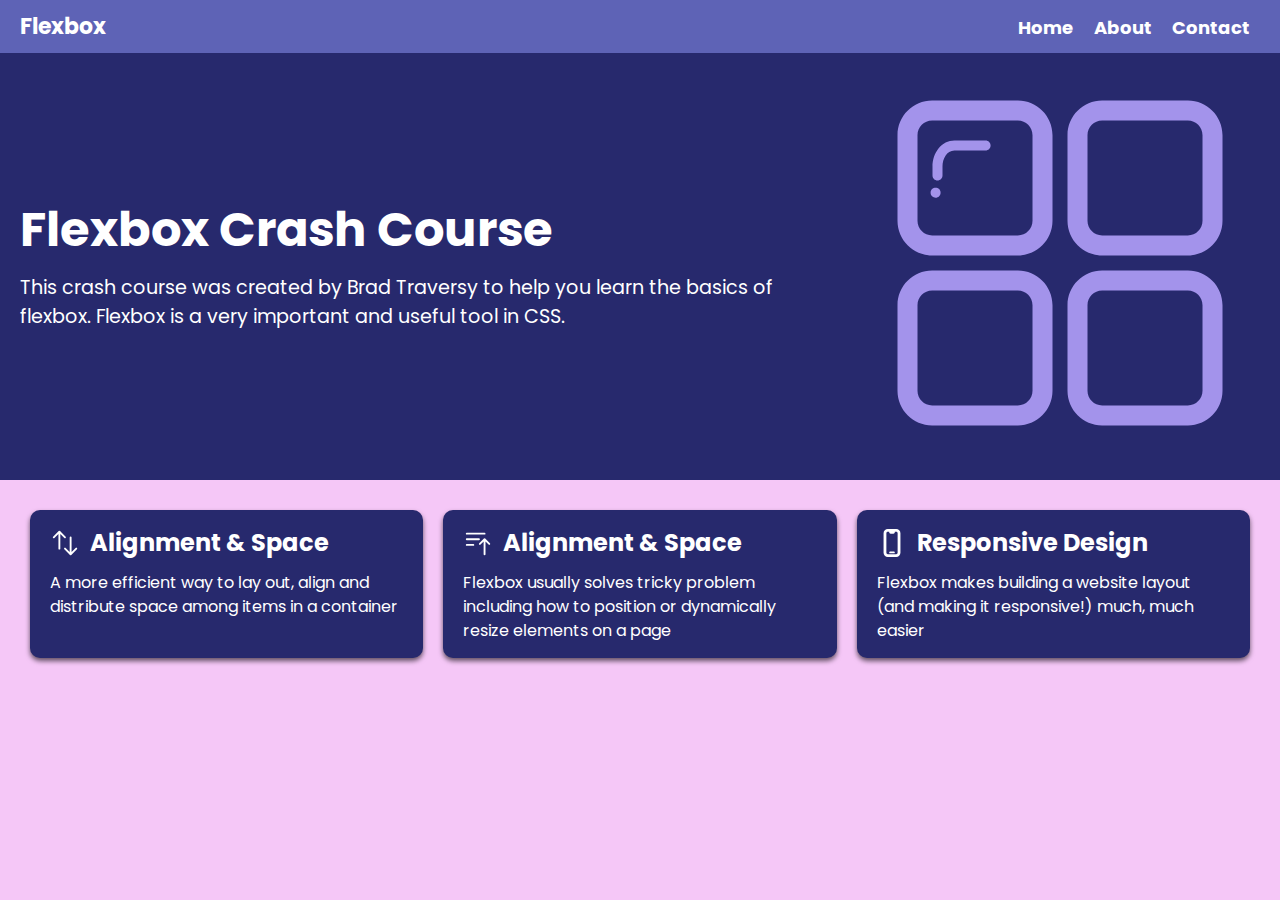
<file: index.html>
<!DOCTYPE html>
<html lang="en">
<head>
    <meta charset="UTF-8">
    <meta name="viewport" content="width=device-width, initial-scale=1.0">
    <link rel="stylesheet" href="style.css">
    <title>Document</title>
</head>
<body>
    <nav class="navbar">
        <div class="container">
            <div>Flexbox</div>
            <ul>
                <li><a href="#">Home</a></li>
                <li><a href="#">About</a></li>
                <li><a href="#">Contact</a></li>
            </ul>
        </div>
        <div class="hamburger">&#9776;</div>
        
    </nav>

    <header class="header">
        <div class="container hero-section">
            <div class="hero-section-left">
                <h1>Flexbox Crash Course</h1>
                <p>This crash course was created by Brad Traversy to help you learn the basics of flexbox. Flexbox is a very important and useful tool in CSS.</p>
            </div>

            <div>
                <img src="images/grid-svgrepo-com(1).svg" alt="grid layout icon">
            </div>
            
        </div>
    </header>

    <section class="boxes">
        <div class="container">
            <div class="box">
                <div class="box-title">
                    <svg xmlns="http://www.w3.org/2000/svg" viewBox="0 0 24 24" fill="currentColor" className="size-6">
                        <path fillRule="evenodd" d="M6.97 2.47a.75.75 0 0 1 1.06 0l4.5 4.5a.75.75 0 0 1-1.06 1.06L8.25 4.81V16.5a.75.75 0 0 1-1.5 0V4.81L3.53 8.03a.75.75 0 0 1-1.06-1.06l4.5-4.5Zm9.53 4.28a.75.75 0 0 1 .75.75v11.69l3.22-3.22a.75.75 0 1 1 1.06 1.06l-4.5 4.5a.75.75 0 0 1-1.06 0l-4.5-4.5a.75.75 0 1 1 1.06-1.06l3.22 3.22V7.5a.75.75 0 0 1 .75-.75Z" clipRule="evenodd" />
                    </svg>
                    <h2>Alignment & Space</h2>
                </div>
                
                <p>A more efficient way to lay out, align and distribute space among items in a container</p>
            </div>

            <div class="box">
                <div class="box-title">
                    <svg xmlns="http://www.w3.org/2000/svg" viewBox="0 0 24 24" fill="currentColor" class="size-6">
                        <path fill-rule="evenodd" d="M2.25 4.5A.75.75 0 0 1 3 3.75h14.25a.75.75 0 0 1 0 1.5H3a.75.75 0 0 1-.75-.75Zm14.47 3.97a.75.75 0 0 1 1.06 0l3.75 3.75a.75.75 0 1 1-1.06 1.06L18 10.81V21a.75.75 0 0 1-1.5 0V10.81l-2.47 2.47a.75.75 0 1 1-1.06-1.06l3.75-3.75ZM2.25 9A.75.75 0 0 1 3 8.25h9.75a.75.75 0 0 1 0 1.5H3A.75.75 0 0 1 2.25 9Zm0 4.5a.75.75 0 0 1 .75-.75h5.25a.75.75 0 0 1 0 1.5H3a.75.75 0 0 1-.75-.75Z" clip-rule="evenodd" />
                    </svg>
                    <h2>Alignment & Space</h2>
                </div>
                
                <p>Flexbox usually solves tricky problem including how to position or dynamically resize elements on a page</p>
            </div>

            <div class="box">
                <div class="box-title">
                    <svg xmlns="http://www.w3.org/2000/svg" viewBox="0 0 24 24" fill="currentColor" class="size-6">
                        <path d="M10.5 18.75a.75.75 0 0 0 0 1.5h3a.75.75 0 0 0 0-1.5h-3Z" />
                        <path fill-rule="evenodd" d="M8.625.75A3.375 3.375 0 0 0 5.25 4.125v15.75a3.375 3.375 0 0 0 3.375 3.375h6.75a3.375 3.375 0 0 0 3.375-3.375V4.125A3.375 3.375 0 0 0 15.375.75h-6.75ZM7.5 4.125C7.5 3.504 8.004 3 8.625 3H9.75v.375c0 .621.504 1.125 1.125 1.125h2.25c.621 0 1.125-.504 1.125-1.125V3h1.125c.621 0 1.125.504 1.125 1.125v15.75c0 .621-.504 1.125-1.125 1.125h-6.75A1.125 1.125 0 0 1 7.5 19.875V4.125Z" clip-rule="evenodd" />
                    </svg>
                    <h2>Responsive Design</h2>
                </div>

                <p>Flexbox makes building a website layout (and making it responsive!) much, much easier</p>
            </div>
        </div>
    </section>

    
    
</body> 
</html>
</file>
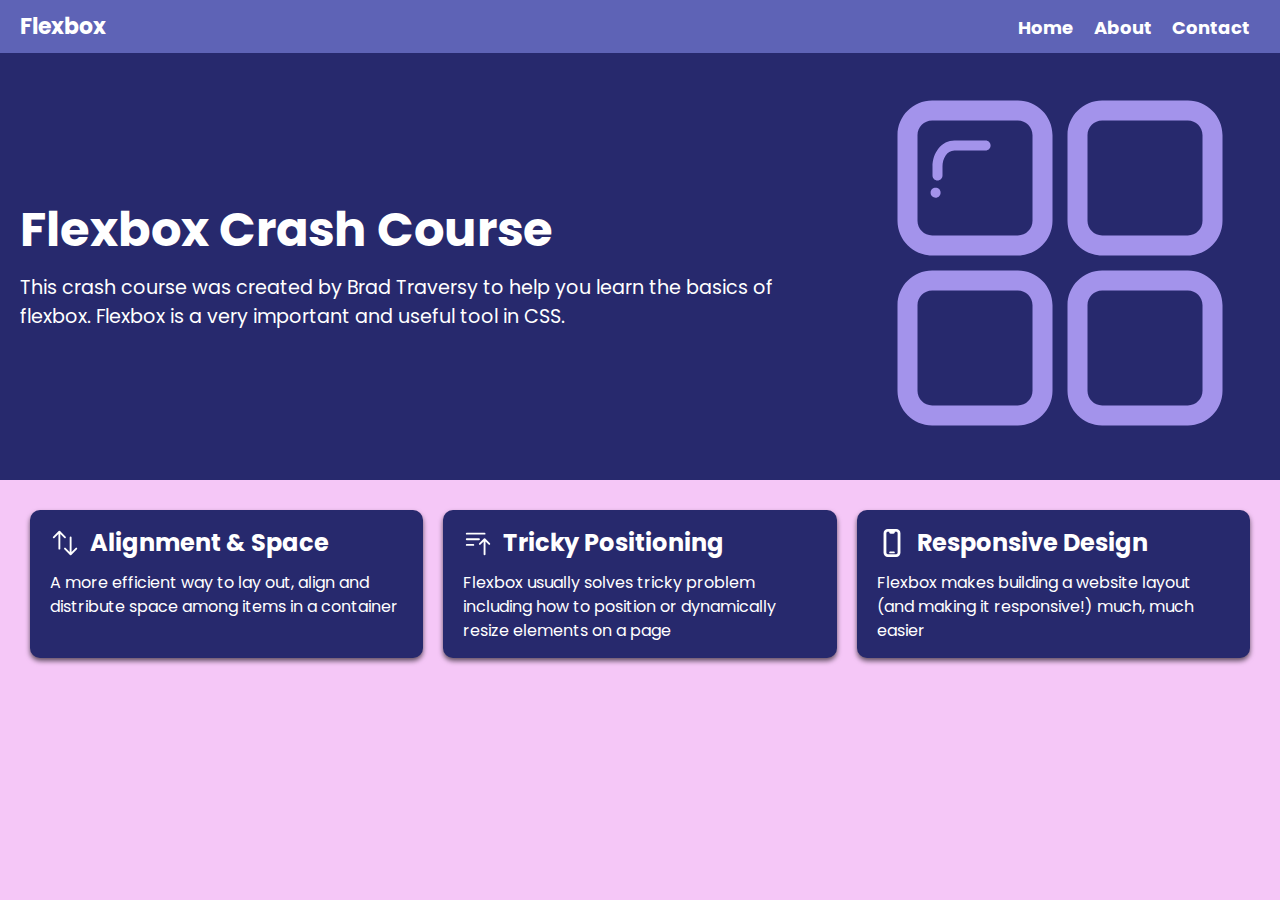
<file: flexbox-practice/index.html>
<!DOCTYPE html>
<html lang="en">
<head>
    <meta charset="UTF-8">
    <meta name="viewport" content="width=device-width, initial-scale=1.0">
    <link rel="stylesheet" href="style.css">
    <title>Document</title>
</head>
<body>
    <nav class="navbar">
        <div class="container">
            <div>Flexbox</div>
            <ul>
                <li><a href="#">Home</a></li>
                <li><a href="#">About</a></li>
                <li><a href="#">Contact</a></li>
            </ul>
        </div>
        <div class="hamburger">&#9776;</div>
        
    </nav>

    <header class="header">
        <div class="container hero-section">
            <div class="hero-section-left">
                <h1>Flexbox Crash Course</h1>
                <p>This crash course was created by Brad Traversy to help you learn the basics of flexbox. Flexbox is a very important and useful tool in CSS.</p>
            </div>

            <div>
                <img src="images/grid-svgrepo-com(1).svg" alt="grid layout icon">
            </div>
            
        </div>
    </header>

    <section class="boxes">
        <div class="container">
            <div class="box">
                <div class="box-title">
                    <svg xmlns="http://www.w3.org/2000/svg" viewBox="0 0 24 24" fill="currentColor" className="size-6">
                        <path fillRule="evenodd" d="M6.97 2.47a.75.75 0 0 1 1.06 0l4.5 4.5a.75.75 0 0 1-1.06 1.06L8.25 4.81V16.5a.75.75 0 0 1-1.5 0V4.81L3.53 8.03a.75.75 0 0 1-1.06-1.06l4.5-4.5Zm9.53 4.28a.75.75 0 0 1 .75.75v11.69l3.22-3.22a.75.75 0 1 1 1.06 1.06l-4.5 4.5a.75.75 0 0 1-1.06 0l-4.5-4.5a.75.75 0 1 1 1.06-1.06l3.22 3.22V7.5a.75.75 0 0 1 .75-.75Z" clipRule="evenodd" />
                    </svg>
                    <h2>Alignment & Space</h2>
                </div>
                
                <p>A more efficient way to lay out, align and distribute space among items in a container</p>
            </div>

            <div class="box">
                <div class="box-title">
                    <svg xmlns="http://www.w3.org/2000/svg" viewBox="0 0 24 24" fill="currentColor" class="size-6">
                        <path fill-rule="evenodd" d="M2.25 4.5A.75.75 0 0 1 3 3.75h14.25a.75.75 0 0 1 0 1.5H3a.75.75 0 0 1-.75-.75Zm14.47 3.97a.75.75 0 0 1 1.06 0l3.75 3.75a.75.75 0 1 1-1.06 1.06L18 10.81V21a.75.75 0 0 1-1.5 0V10.81l-2.47 2.47a.75.75 0 1 1-1.06-1.06l3.75-3.75ZM2.25 9A.75.75 0 0 1 3 8.25h9.75a.75.75 0 0 1 0 1.5H3A.75.75 0 0 1 2.25 9Zm0 4.5a.75.75 0 0 1 .75-.75h5.25a.75.75 0 0 1 0 1.5H3a.75.75 0 0 1-.75-.75Z" clip-rule="evenodd" />
                    </svg>
                    <h2>Tricky Positioning</h2>
                </div>
                
                <p>Flexbox usually solves tricky problem including how to position or dynamically resize elements on a page</p>
            </div>

            <div class="box">
                <div class="box-title">
                    <svg xmlns="http://www.w3.org/2000/svg" viewBox="0 0 24 24" fill="currentColor" class="size-6">
                        <path d="M10.5 18.75a.75.75 0 0 0 0 1.5h3a.75.75 0 0 0 0-1.5h-3Z" />
                        <path fill-rule="evenodd" d="M8.625.75A3.375 3.375 0 0 0 5.25 4.125v15.75a3.375 3.375 0 0 0 3.375 3.375h6.75a3.375 3.375 0 0 0 3.375-3.375V4.125A3.375 3.375 0 0 0 15.375.75h-6.75ZM7.5 4.125C7.5 3.504 8.004 3 8.625 3H9.75v.375c0 .621.504 1.125 1.125 1.125h2.25c.621 0 1.125-.504 1.125-1.125V3h1.125c.621 0 1.125.504 1.125 1.125v15.75c0 .621-.504 1.125-1.125 1.125h-6.75A1.125 1.125 0 0 1 7.5 19.875V4.125Z" clip-rule="evenodd" />
                    </svg>
                    <h2>Responsive Design</h2>
                </div>

                <p>Flexbox makes building a website layout (and making it responsive!) much, much easier</p>
            </div>
        </div>
    </section>

    
    
</body> 
</html>
</file>
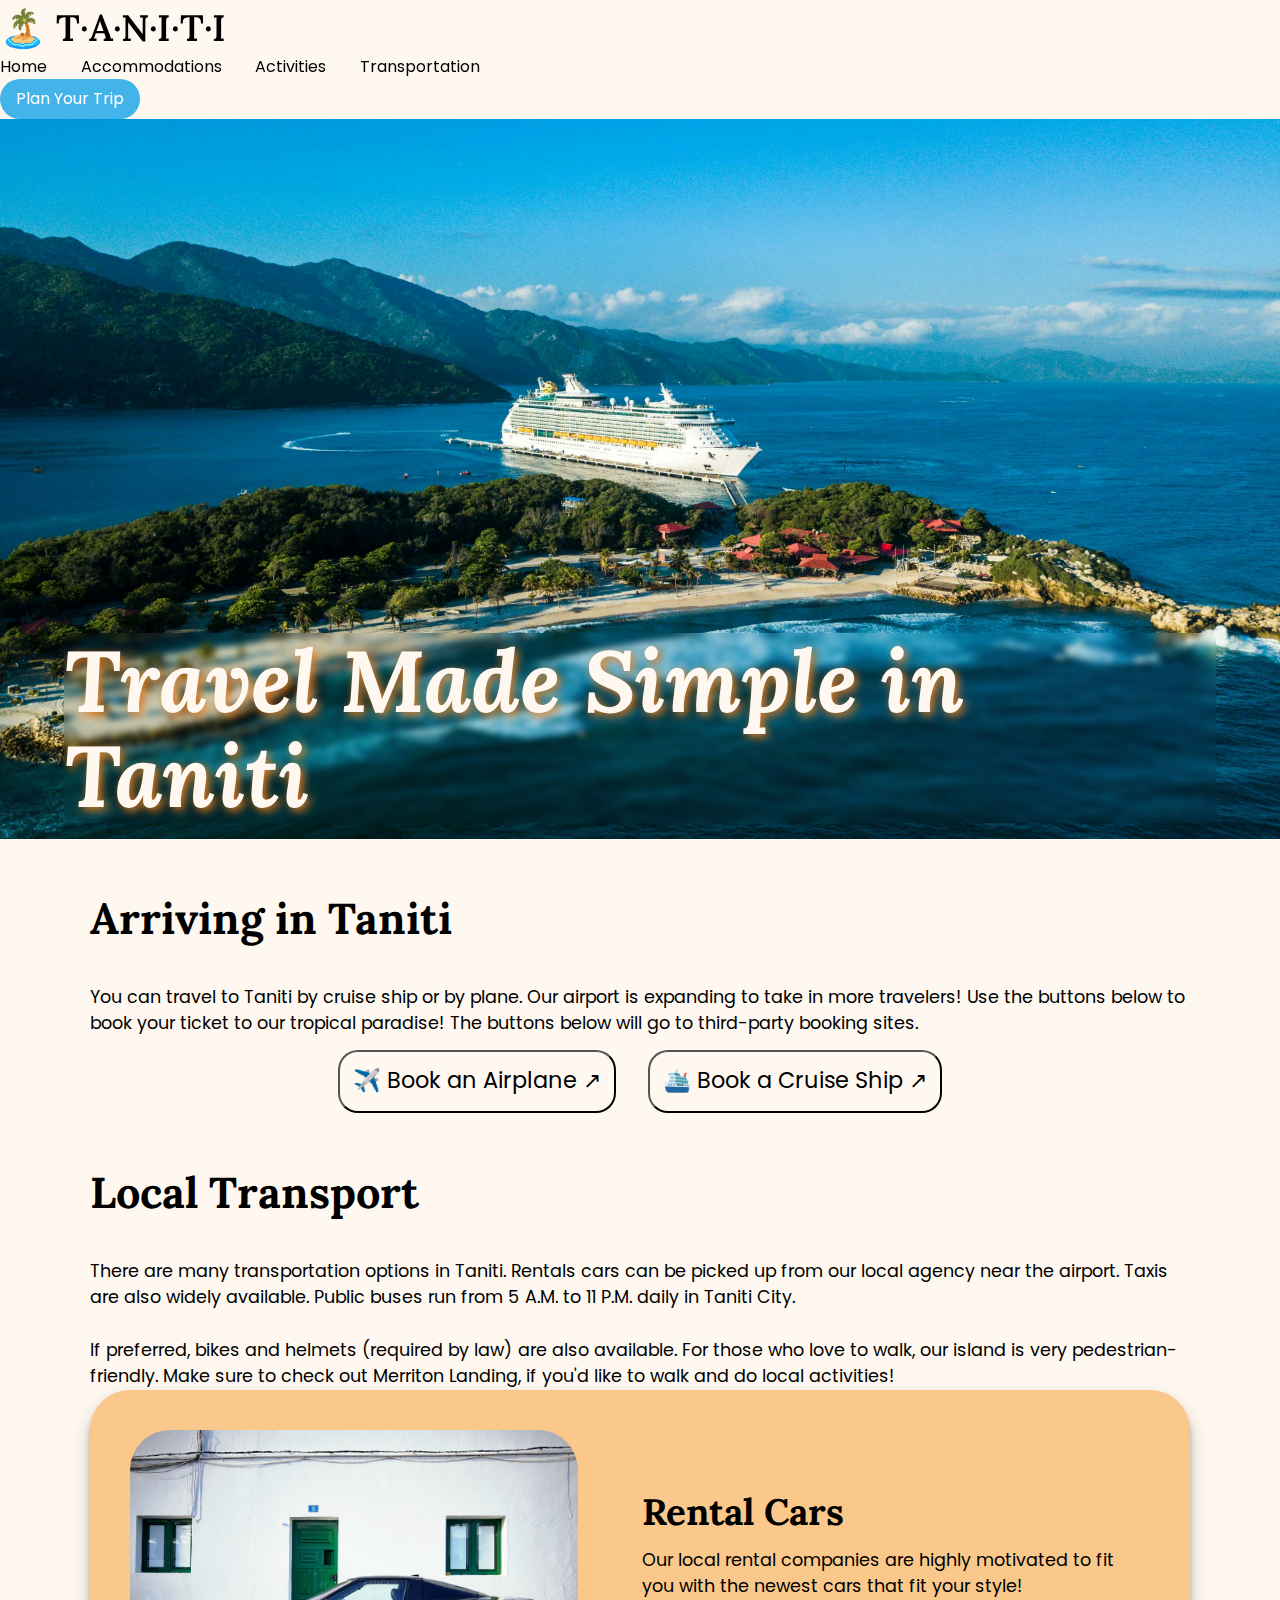
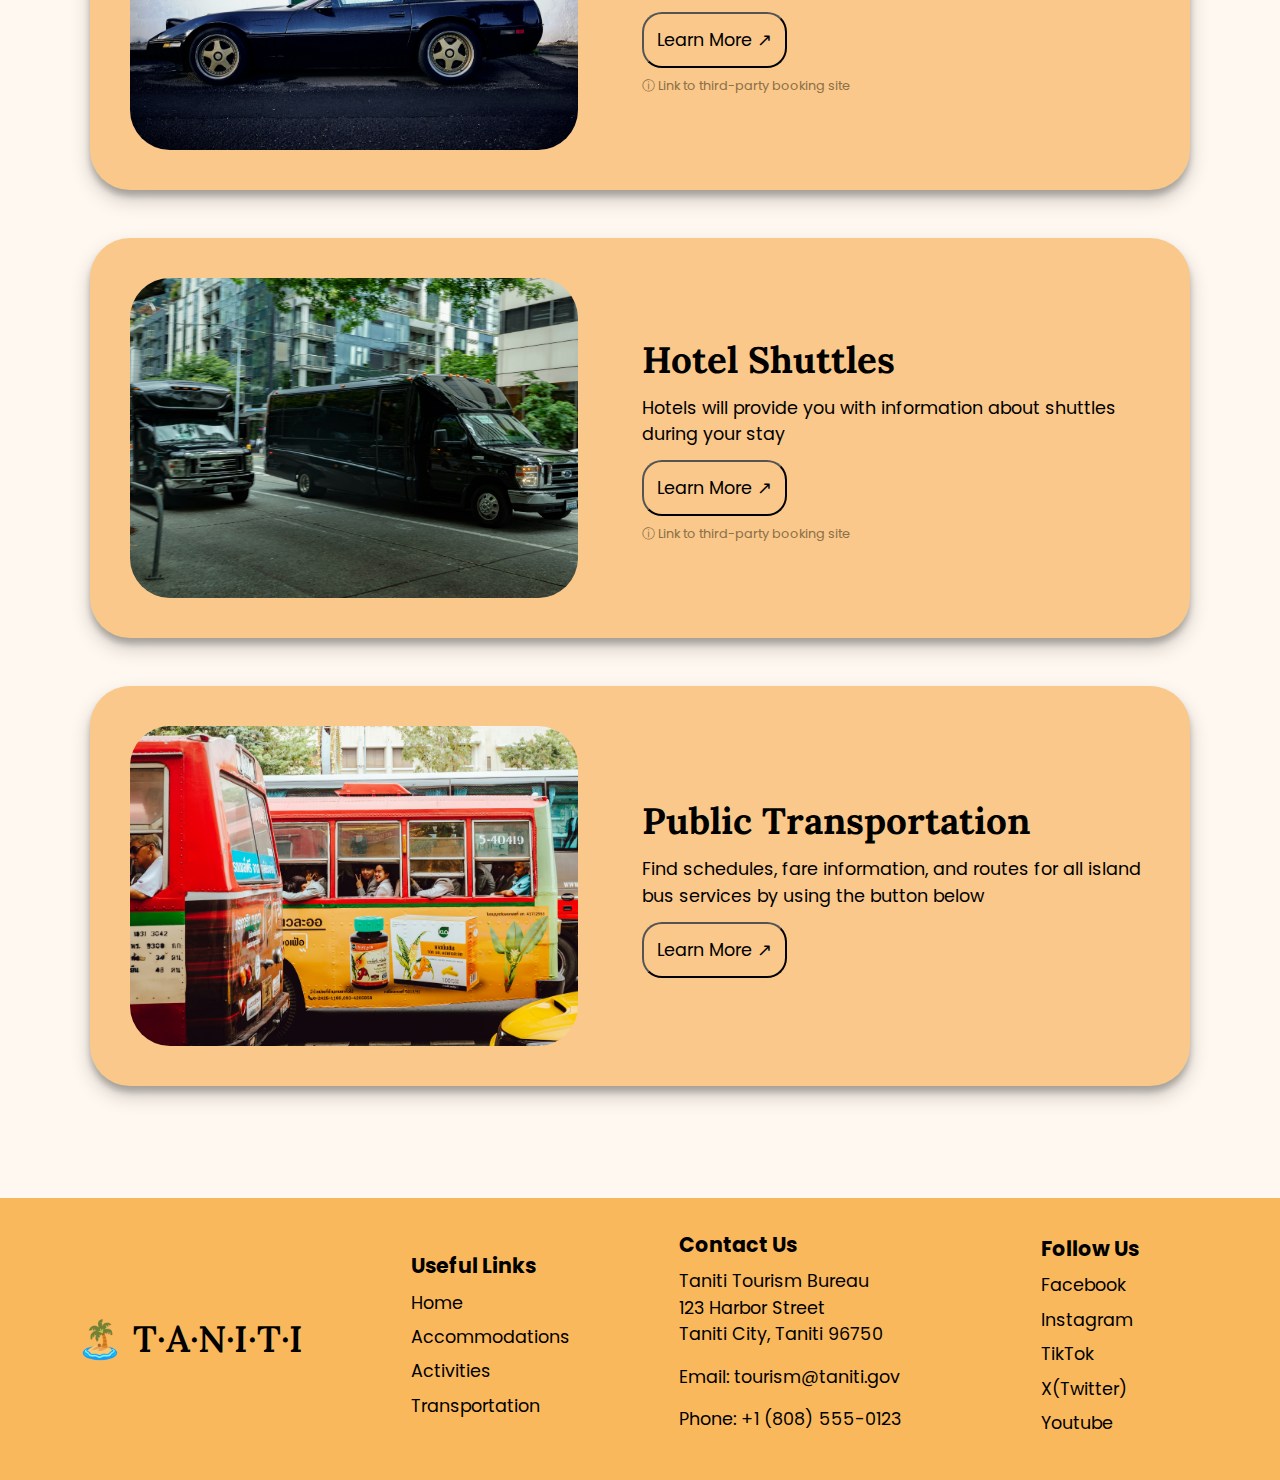
<file: travel-website/transportation.html>
<!DOCTYPE html>
<html lang="en">
<head>
    <meta charset="UTF-8">
    <meta name="viewport" content="width=device-width, initial-scale=1.0">
    <title>Transportation</title>
    <link rel="stylesheet" href="style.css" >
</head>
<body>
    <nav>
        <div id="logo">🏝️ T&#183;A&#183;N&#183;I&#183;T&#183;I</div>
        <ul>
            <li><a href="index.html">Home</a></li>
            <li><a href="accommodations.html">Accommodations</a></li>
            <li><a href="activities.html">Activities</a></li>
            <li><a href="transportation.html">Transportation</a></li>
        </ul>

        <button class="cta-nav">Plan Your Trip</button>
    </nav>

    <section class="hero trans-hero">
        <div class="home-hero-content">
            <h1>Travel Made Simple in Taniti</h1>
        </div>
    </section>

    <section class="page-content">
        <h2>Arriving in Taniti</h2>
        <p>You can travel to Taniti by cruise ship or by plane. Our airport is expanding to take in more travelers! Use the buttons below to book your ticket to our tropical paradise! The buttons below will go to third-party booking sites.</p>
        <div class="button-trans-flex">
            <button class="page-button">✈️ Book an Airplane &nearr;</button>
            <button class="page-button">🛳️ Book a Cruise Ship &nearr;</button>
        </div>

        <h2>Local Transport</h2>
        <p class="margin-transport">There are many transportation options in Taniti. Rentals cars can be picked up from our local agency near the airport. Taxis are also widely available. Public buses run from 5 A.M. to 11 P.M. daily in Taniti City. <br><br>If preferred, bikes and helmets (required by law) are also available. For those who love to walk, our island is very pedestrian-friendly. Make sure to check out Merriton Landing, if you'd like to walk and do local activities!</p>

        <div class="accommo-cards page-cards">
            <img src="images/rental-car.jpg" alt="blue car against a white building with green doors and green window frames">
            <div class="flex-accommo">
                <h3 class="card-heading">Rental Cars</h3>
                <p class="subtext">Our local rental companies are highly motivated to fit you with the newest cars that fit your style!</p>
                <button class="page-button">Learn More &nearr;</button>
                <p class="disclaimer">&#9432; Link to third-party booking site</p>
            </div>
        </div>

        <div class="accommo-cards page-cards">
            <img src="images/transport-shuttle.jpg" alt="two shuttle cars driving down a road with white buildings around them">
            <div class="flex-accommo">
                <h3 class="card-heading">Hotel Shuttles</h3>
                <p class="subtext">Hotels will provide you with information about shuttles during your stay</p>
                <button class="page-button">Learn More &nearr;</button>
                <p class="disclaimer">&#9432; Link to third-party booking site</p>
            </div>
        </div>

        <div class="accommo-cards page-cards">
            <img src="images/bus-transport.jpg" alt="people on red and yellow bus smiling and waving from inside the bus">
            <div class="flex-accommo">
                <h3 class="card-heading">Public Transportation</h3>
                <p class="subtext">Find schedules, fare information, and routes for all island bus services by using the button below</p>
                <button class="page-button">Learn More &nearr;</button>
            </div>
        </div>
    </section>

    <footer>
        <div class="footer-container">
            
            <div class="column">
                <div id="logo">🏝️ T&#183;A&#183;N&#183;I&#183;T&#183;I</div>
            </div>
            <div class="column">
                <h3>Useful Links</h3>
                <ul>
                    <li><a href="index.html">Home</a></li>
                    <li><a href="accommodations.html">Accommodations</a></li>
                    <li><a href="activities.html">Activities</a></li>
                    <li><a href="transportation.html">Transportation</a></li>
                </ul>
            </div>
            <div class="column">
                <h3>Contact Us</h3>
                <p class="footer-margin">
                    Taniti Tourism Bureau<br>
                    123 Harbor Street<br>
                    Taniti City, Taniti 96750
                </p>
                <p class="footer-margin">
                    Email: <a href="#">tourism@taniti.gov</a>
                </p>
                <p class="footer-margin">
                    Phone: +1 (808) 555-0123
                </p>
            </div>
            <div class="column">
                <h3>Follow Us</h3>
                <ul>
                    <li><a href="#">Facebook</a></li>
                    <li><a href="#">Instagram</a></li>
                    <li><a href="#">TikTok</a></li>
                    <li><a href="#">X(Twitter)</a></li>
                    <li><a href="#">Youtube</a></li>
                </ul>
            </div>
        </div>
    </footer>
</body>
</html>
</file>
<file: style.css>
@import url('https://fonts.googleapis.com/css2?family=Poppins:ital,wght@0,400;0,500;0,600;0,700;0,800;1,400;1,500;1,600;1,700;1,800&display=swap');


* {
    box-sizing: border-box;
    margin: 0;
    padding: 0;
}

body {
	font-family: 'Poppins', sans-serif;
    line-height: 1.5;
    font-size: 16px;
    color: #333;
    background-color: #f5c7f7;
}

.hamburger { 
    display: none; 
}

.navbar {
    background-color: #5e63b6;
    color: white; 
    font-weight: 700;
    font-size: 22px;
}

.navbar a {
    text-decoration: none;
    color: #fff;
    font-size: 18px;
    
}

.navbar a:hover {
  color: lightblue;
}

.container {
  max-width: 1300px;
  margin: 0 auto;
  padding: 10px 20px;
}

.navbar .container {
    display: flex;
    justify-content: space-between;
    align-items: center;
    height: 100%;
}

.container ul {
    list-style: none;
    display: flex;
}

.container ul li {
    margin: 0 10px;
}

.header {
    background-color: #27296d;
    color: #fff;
    min-height: 400px;
}

.hero-section {
    display: block;
    height: 50%;
    display: flex;
    justify-content: center;
}

h1 {
    font-size: 3rem;
    font-weight: bold;
    line-height: 1.2;
    margin-bottom: 15px;
}

.header img {
    max-width: 400px;
    padding: 20px;
}

.hero-section-left {
    display: flex;
    flex-direction: column;
    justify-content: center;
    margin-right: 80px;
}

.hero-section-left p {
    font-size: 1.2rem;
}

.box {
    background-color: #27296d;
    color: white;
    padding: 15px 20px;
    margin: 20px 10px;
    border-radius: 10px;
    box-shadow: 0 3px 5px rgba(0, 0, 0, 0.6);
    flex: 1;
}

svg {
    width: 30px;
    height: 30px;
    color: white;
    margin-right: 10px;

}

.box-title {
    display: flex;
    align-items: center;
    margin-bottom: 10px;
}

.boxes .container {
    display: flex;
    justify-content: space-between;
}

@media (max-width: 800px) {
    .navbar .container {
        display: none;
    }

    .hamburger {
        display: block;
        font-size: 3rem;
        cursor: pointer;
        text-align: center;
    }

    .hero-section-left {
        margin: 0;
    }

    .header img {
        max-width: 200px;
    }

    .header .container {
        flex-direction: column;
        padding-top: 20px;
        text-align: center;
    }

    .boxes .container {
        display: block;
        text-align: center;
    }

    .box-title {
        justify-content: center;
    }
}
</file>
<file: flexbox-practice/style.css>
@import url('https://fonts.googleapis.com/css2?family=Poppins:ital,wght@0,400;0,500;0,600;0,700;0,800;1,400;1,500;1,600;1,700;1,800&display=swap');


* {
    box-sizing: border-box;
    margin: 0;
    padding: 0;
}

body {
	font-family: 'Poppins', sans-serif;
    line-height: 1.5;
    font-size: 16px;
    color: #333;
    background-color: #f5c7f7;
}

.hamburger { 
    display: none; 
}

.navbar {
    background-color: #5e63b6;
    color: white; 
    font-weight: 700;
    font-size: 22px;
}

.navbar a {
    text-decoration: none;
    color: #fff;
    font-size: 18px;
    
}

.navbar a:hover {
  color: lightblue;
}

.container {
  max-width: 1300px;
  margin: 0 auto;
  padding: 10px 20px;
}

.navbar .container {
    display: flex;
    justify-content: space-between;
    align-items: center;
    height: 100%;
}

.container ul {
    list-style: none;
    display: flex;
}

.container ul li {
    margin: 0 10px;
}

.header {
    background-color: #27296d;
    color: #fff;
    min-height: 400px;
}

.hero-section {
    display: block;
    height: 50%;
    display: flex;
    justify-content: center;
}

h1 {
    font-size: 3rem;
    font-weight: bold;
    line-height: 1.2;
    margin-bottom: 15px;
}

.header img {
    max-width: 400px;
    padding: 20px;
}

.hero-section-left {
    display: flex;
    flex-direction: column;
    justify-content: center;
    margin-right: 80px;
}

.hero-section-left p {
    font-size: 1.2rem;
}

.box {
    background-color: #27296d;
    color: white;
    padding: 15px 20px;
    margin: 20px 10px;
    border-radius: 10px;
    box-shadow: 0 3px 5px rgba(0, 0, 0, 0.6);
    flex: 1;
}

svg {
    width: 30px;
    height: 30px;
    color: white;
    margin-right: 10px;

}

.box-title {
    display: flex;
    align-items: center;
    margin-bottom: 10px;
}

.boxes .container {
    display: flex;
    justify-content: space-between;
}

@media (max-width: 800px) {
    .navbar .container {
        display: none;
    }

    .hamburger {
        display: block;
        font-size: 3rem;
        cursor: pointer;
        text-align: center;
    }

    .hero-section-left {
        margin: 0;
    }

    .header img {
        max-width: 200px;
    }

    .header .container {
        flex-direction: column;
        padding-top: 20px;
        text-align: center;
    }

    .boxes .container {
        display: block;
        text-align: center;
    }

    .box-title {
        justify-content: center;
    }
}
</file>
<file: travel-website/style.css>
@import url('https://fonts.googleapis.com/css2?family=Lora:ital,wght@0,400..700;1,400..700&display=swap');
@import url('https://fonts.googleapis.com/css2?family=Poppins:ital,wght@0,100;0,200;0,300;0,400;0,500;0,600;0,700;0,800;0,900;1,100;1,200;1,300;1,400;1,500;1,600;1,700;1,800;1,900&display=swap');

* {
  margin: 0;
  padding: 0;
  box-sizing: border-box;
}

html, body {
  min-height: 100vh;
  line-height: 1.5;
  font-family: 'Poppins', sans-serif;
  font-size: 100%;
  background-color: #fff8f0;
}

img {
  display: block;
  max-width: 100%;
}

input, button, select, textarea {
  font: inherit;
}

ul, ol {
  list-style: none;
}

a {
  text-decoration: none;
  color: inherit;
}

nav {
    position: sticky;
    top: 0;
    background: rgba(255, 248, 240, 0.85);
    backdrop-filter: blur(10px);
    z-index: 100;
}

.navbar-container {
    display: flex;
    align-items: center;
    padding: 1.5rem;
    gap: 2.5rem;
    font-family: 'Lora', serif;
    font-size: clamp(1rem, 1.35vw, 1.5rem);
}

#logo {
    font-size: clamp(1.6rem, 5.4vw, 2.3rem);
    font-weight: 600;
    font-family: 'Lora', serif;
}

nav ul {
    display: flex;
    gap: 2.1rem;
    margin: 0 auto;
}

 nav ul li {
    text-shadow: none;
    transition: text-shadow 0.2s ease-in-out;
 }

 nav ul li:hover {
    text-shadow: 0 0 30px #43b4e9, 0 0 25px #43b4e9;
 }

.cta-nav {
    background-color: #43b4e9;
    transition: background-color 0.5s ease;
    border: none;
    color: #fff;
    padding: 0.5rem 1rem;
    border-radius: 1.5rem;
}

.cta-nav:hover {
    background-color: #3495c2;
    cursor: pointer;
    color: #fac88b;
}

.cta-nav:active {
    transform: translateY(1px);
}

.hamburger {
    display: none;
}

.hero {
    display: flex;
    flex-direction: column;
    height: 80vh;
    justify-content: flex-end;
    align-items: center;
    gap: 2rem;
    padding: 0 5%;
}

.home-hero {
    background-image: url('images/heroImage.jpg');
    background-size: cover;
    background-position: right center;
}

.home-hero-content {
    max-width: 1500px;
    border-radius: 8px;
    margin-bottom: 1rem;
    backdrop-filter: blur(3px);
}

.home-hero-content h1 {
    font-family: 'Lora', serif;
    font-size: clamp(2.3rem, 7.2vw, 5.4rem);
    line-height: 1.1;
    font-weight: 700;
    font-style: italic;
    color: #fff8f0;
    text-shadow: 3px 3px 10px #E67E22;
}

.page-content {
    max-width: 1100px;
    margin: 0 auto;
    font-size: clamp(0.9rem, 2.7vw, 1.1rem);
}

.page-content h2 {
    font-family: 'Lora', serif;
    font-size: clamp(1.8rem, 5.4vw, 2.7rem);
    margin: 3rem 0 2rem;
}

.card-container {
    display: grid;
    grid-template-columns: repeat(auto-fit, minmax(300px, 1fr));
    gap: 0.3rem;
}

.card {
    border-radius: 10px;
    height: 30rem;
    display: flex;
    padding: 1rem;
    flex-direction: column;
    justify-content: end;
    position: relative;
    z-index: 0;
    cursor: pointer;
    box-shadow: 0px 10px 20px rgba(0, 0, 0, 0.19), 0px 6px 6px rgba(0, 0, 0, 0.23)
}

.card::before {
    will-change: background-color;
    content: "";
    position: absolute;
    top: 0;
    bottom: 0;
    left: 0;
    right: 0;
    background-color: rgba(0, 0, 0, 0.2);
    z-index: 1;
    pointer-events: none;
    border-radius: 10px;
}

.card h3 {
    color: #fff;
    font-size: clamp(1.4rem, 4.5vw, 1.8rem);
    font-family: 'Lora', serif;
    position: relative;
    z-index: 2;
    text-shadow: 0 2px 8px rgba(0, 0, 0, 0.6)
}

.card-button {
    background-color: transparent;
    border: 1px solid #fff;
    color: #fff;
    align-self: flex-start;
    padding: 0.4rem;
    border-radius: 13px;
    position: relative;
    z-index: 2;
}

.hidden-text {
    will-change: opacity, max-height;
    color: #fff;
    margin-bottom: 0.5rem;
    position: relative;
    z-index: 2;
    opacity: 0;
    max-height: 0;
    visibility: hidden;
    overflow: hidden;
    transition: opacity 0.12s ease, max-height 0.12s ease, visibility 0s linear 0.12s;
}

.card:hover::before {
    background-color: rgba(0, 0, 0, 0.5);
}

.card:hover .hidden-text {
    opacity: 1;
    max-height: 70px;
    visibility: visible;
    transition: opacity 0.12s ease, max-height 0.12s ease, visibility 0s;
}

.rainforest-card {
    background-image: url('images/rainforest-home.jpg');
    background-size: cover;
    background-position: center bottom;
}

.beach-card {
    background-image: url('images/beach-home-card.jpg');
    background-size: cover;
    background-position: center center;
}

.amenities-card {
    background-image: url('images/amenities-home.jpg');
    background-size: cover;
    background-position: center center;
}

.divider-line {
    height: 0px;
    width: 100%;
    border-top: 10px solid #43b4e9;
    margin-bottom: 1rem;
}

.grid-container {
    display: grid;
    align-items: center;
    grid-template-columns: 1fr 1fr;
    margin-bottom: 1rem;
    cursor: pointer;
}

.target {
    transition: font-size 0.2s ease;
}

.left-grid {
    font-size: clamp(1.3rem, 4.5vw, 1.8rem);
    font-weight: 600;
}

.grid-container:hover .target {
    font-size: clamp(2rem, 7vw, 3.2rem);
}

.right-grid {
    font-size: clamp(1.1rem, 3.6vw, 1.4rem);
}

footer {
    background-color: #fab85d;
    padding: 2rem 0;
    margin-top: 7rem;
    font-size: clamp(0.8rem, 2.7vw, 1.1rem);
}

.footer-container {
    max-width: 1200px;
    margin: 0 auto;
    display: grid;
    grid-template-columns: repeat(auto-fit, minmax(270px, 1fr));
    place-items: center;
}

.footer-margin {
    margin-bottom: 1rem;
}

.column ul li, .column h3 {
    margin-bottom: 0.5rem;
}

footer a:hover {
    color: #43b4e9;
}

.accommo-hero {
    background-image: url('images/accommo-hero.jpg');
    background-size: cover;
    background-position: center center;
}

.accommo-cards {
    display: grid;
    grid-template-columns: auto 1fr;
    gap: 4rem;
    padding: 2.5rem;
    background-color: #fac88b;
    border-radius: 40px;
    margin-bottom: 3rem;
}

.page-cards {
    transition: transform 0.3s ease;
    box-shadow: 0px 10px 20px rgba(0, 0, 0, 0.19), 0px 6px 6px rgba(0, 0, 0, 0.23);
}

.page-cards:hover {
    transform: translateY(-10px);
    box-shadow: 0px 15px 30px rgba(0, 0, 0, 0.25), 0px 10px 10px rgba(0, 0, 0, 0.3);
}

.accommo-cards img {
    width: 28rem;
    height: 20rem;
    border-radius: 40px;
    object-fit: cover;
    object-position: center bottom;
}

.flex-accommo {
    display: flex;
    flex-direction: column;
    justify-content: center;
    flex: 0 0 500px;
}

.card-heading {
    font-size: clamp(1.5rem, 5.4vw, 2.3rem);
    font-family: 'Lora', serif;
    margin-bottom: 0.5rem;
}

.flex-accommo > .subheading {
    font-size: clamp(1rem, 3.6vw, 1.3rem);
    font-weight: 600;
    margin-bottom: 0.5rem;
}

.page-button {
    align-self: flex-start;
    padding: 0.8rem;
    border-radius: 20px;
    background-color: transparent;
    margin-top: 0.8rem;
    cursor: pointer;
    transition: color 0.3s ease;
}

.page-button:hover {
    background-color: #3495c2;
    color: #fac88b;
}

.disclaimer {
    font-size: clamp(0.7rem, 2.3vw, 0.8rem);
    color: #8b6f47;
    margin-top: 0.5rem;
}

.act-hero {
    background-image: url('images/act-hero.jpg');
    background-size: cover;
    background-position: center center;
}

.intro-section {
    display: flex;
    gap: 3rem;
    align-items: center;
    margin-bottom: 2rem;
}

.intro-section p {
    flex: 1 1 400px;
}

.act-grid-container {
    display: grid;
    grid-template-columns: repeat(auto-fill, minmax(400px, 1fr));
    gap: 3rem;
}

.act-card {
    background-color: #fac88b;
    border-radius: 40px;
    height: 33rem;
    padding: 2rem;
}

.act-card img {
    border-radius: 40px;
    margin-bottom: 0.8rem;
    width: 34rem;
    height: 20rem;
}

.act-button {
    background-color: #fac88b;
    border: none;
}

.trans-hero {
    background-image: url('images/trans-hero.jpg');
    background-size: cover;
    background-position: center center;
}

.button-trans-flex {
    display: flex;
    gap: 2rem;
    justify-content: center;
    align-items: center;
    font-size: clamp(1.1rem, 3.6vw, 1.4rem);
}

.margin-p-el {
    margin-bottom: 2.5rem;
}

.booking-hero {
    background-image: url('images/booking-hero.jpg');
    background-size: cover;
    background-position: center center;
}

form {
    background: rgba(255, 248, 240, 0.85);
    backdrop-filter: blur(2px);
    display: grid;
    gap: 1rem;
    padding: 1.5rem;
    border-radius: 40px;
    max-width: 500px;
}

input {
    width: 100%;
}

.grid-form {
    display: grid;
    grid-template-columns: 1fr 1fr;
    gap: 1rem;
}

.form-group label {
    font-weight: 600;
    font-size: clamp(0.9rem, 2.8vw, 1.1rem);
}


#travel {
    max-width: 48%;
}

.page-button:disabled {
    background-color: #ccc;
    color: #666;
    cursor: not-allowed;
    opacity: 0.6;
}

@media (max-width: 992px) {

    .card-button,
    .page-button,
    .cta-nav,
    nav ul li a {
        min-height: 44px;
        display: inline-flex;
        align-items: center;
        justify-content: center;
        padding: 0.6rem 1rem;
    }
    nav {
        flex-wrap: wrap;
        gap: 1rem;
        padding: 1rem;
        position: relative;
    }

    nav ul {
        gap: 1rem;
        width: 100%;
        justify-content: center;
    }

    .cta-nav {
        width: 100%;
        text-align: center;
    }

    .navbar-container {
        display: none;
        flex-direction: column;
        width: 100%;
        background: rgba(255, 248, 240, 0.98);
        position: absolute;
        top: 100%;
        left: 0;
        padding: 1rem;
        box-shadow: 0 4px 6px rgba(0, 0, 0, 0.1);
        z-index: 99;
    }

    .navbar-container.active {
        display: flex;
    }

    .navbar-container ul {
        flex-direction: column;
    }

    .hamburger {
        display: block;
        font-size: 3rem;
        text-align: center;
        padding: 0 1rem;
    }  

    .hero {
        height: 60vh;
        min-height: 400px;
    }

    .home-hero-content {
        padding: 1rem;
    }

    .page-content {
        padding: 0 1.5rem;
    }

    .card-container {
        grid-template-columns: 1fr;
        gap: 1rem;
    }

    .card {
        height: 25rem;
    }

    .hidden-text {
        opacity: 1;
        max-height: 100px;
        visibility: visible;
    }

    .card::before {
        background-color: rgba(0, 0, 0, 0.5);
    }

    .grid-container {
        grid-template-columns: 1fr;
        gap: 0.5rem;
    }

    .footer-container {
        grid-template-columns: 1fr;
        gap: 2rem;
        text-align: center;
        padding: 0 1rem;
    }

    footer {
        margin-top: 4rem;
    }

    .accommo-cards {
        grid-template-columns: 1fr;
        gap: 1.5rem;
        padding: 1.5rem;
        border-radius: 20px;
        margin-bottom: 2rem;
    }

    .accommo-cards img {
        width: 100%;
        height: auto;
        min-height: 200px;
        border-radius: 20px;
    }

    .flex-accommo {
        flex: 1 1 auto;
    }

    .intro-section {
        flex-direction: column;
        gap: 0.4rem;
    }

    .intro-section p {
        flex: 1;
    }

    .act-grid-container {
        grid-template-columns: 1fr;
        gap: 2rem;
    }

    .act-card {
        height: auto;
        padding: 1.5rem;
        border-radius: 20px;
    }

    .act-card img {
        width: 100%;
        height: auto;
        min-height: 200px;
        border-radius: 20px;
    }

    .button-trans-flex {
        flex-direction: column;
        gap: 1rem;
    }

    .booking-hero {
        height: auto;
        min-height: 100vh;
        padding: 2rem 1.5rem;
        justify-content: center;
    }

    form {
        max-width: 100%;
        padding: 1.5rem;
        border-radius: 20px;
    }

    .grid-form {
        grid-template-columns: 1fr;
    }

    #travel {
        max-width: 100%;
    }
}
</file>
